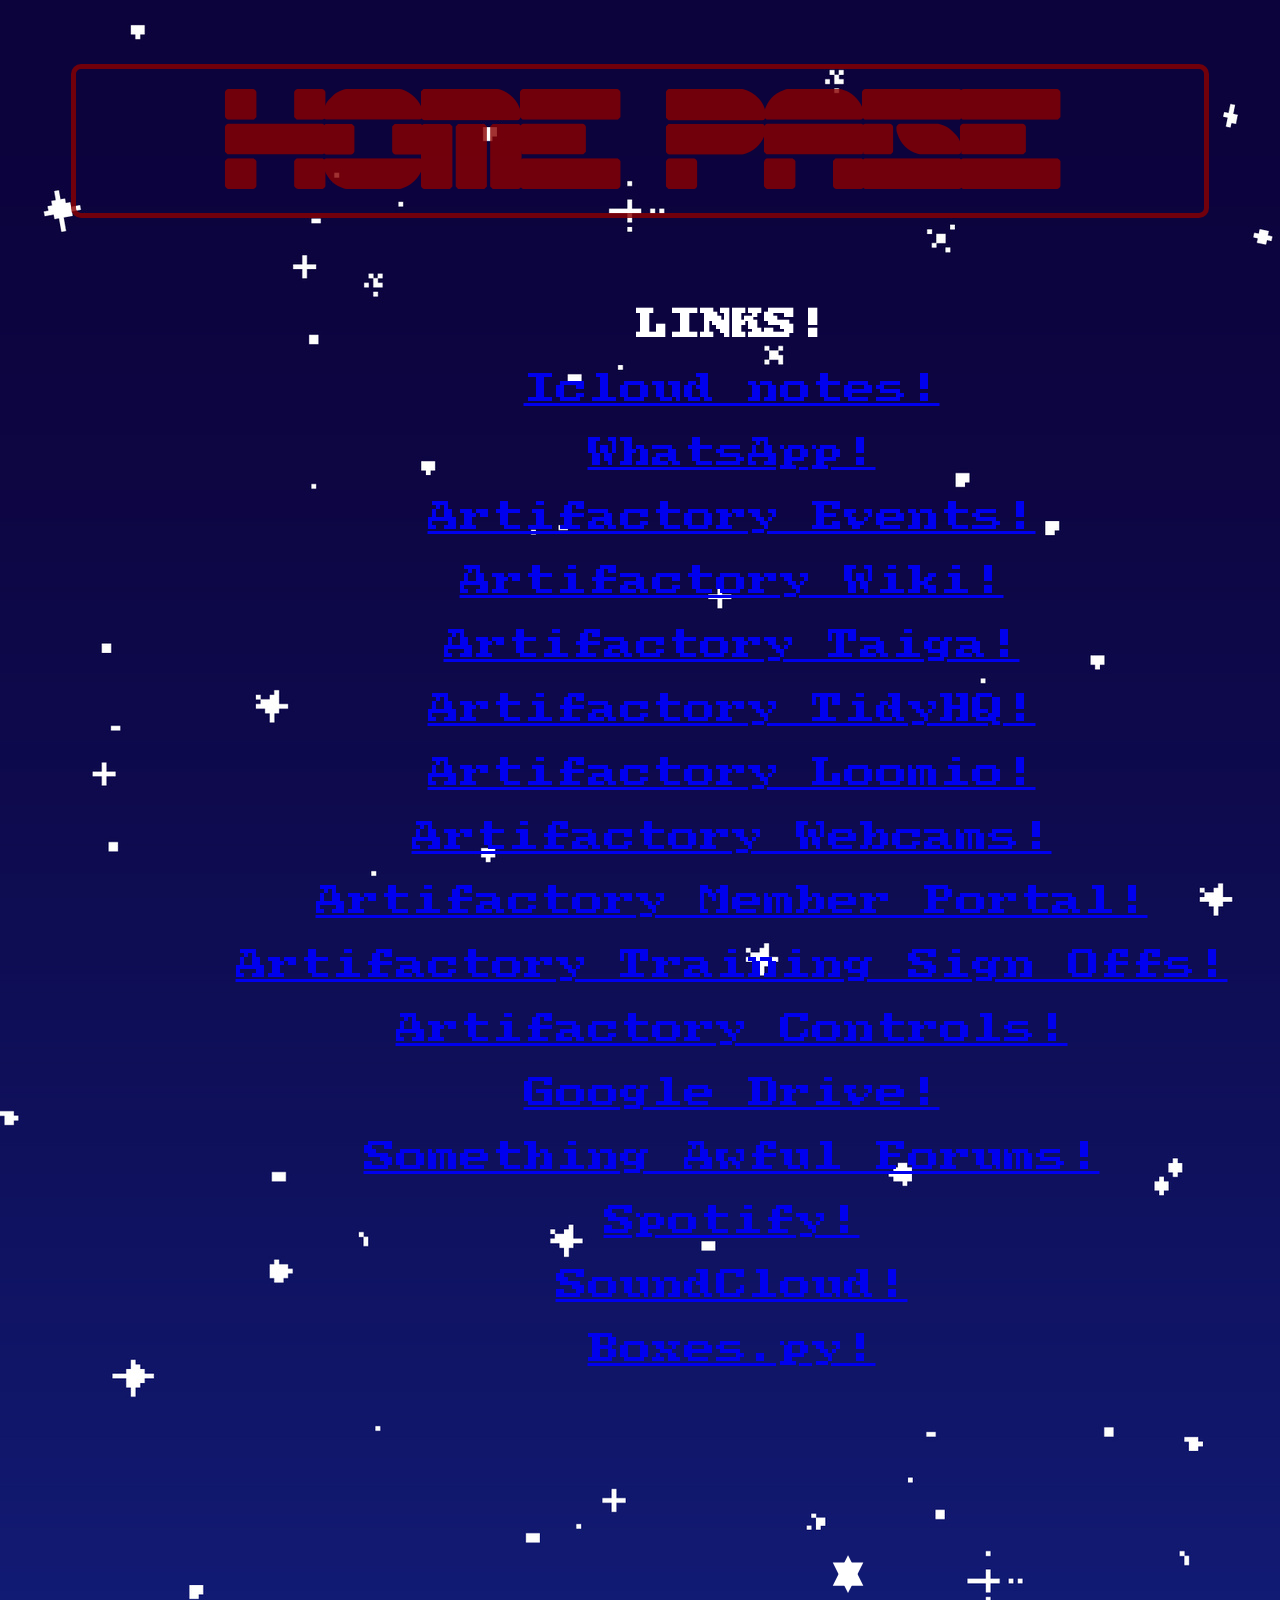
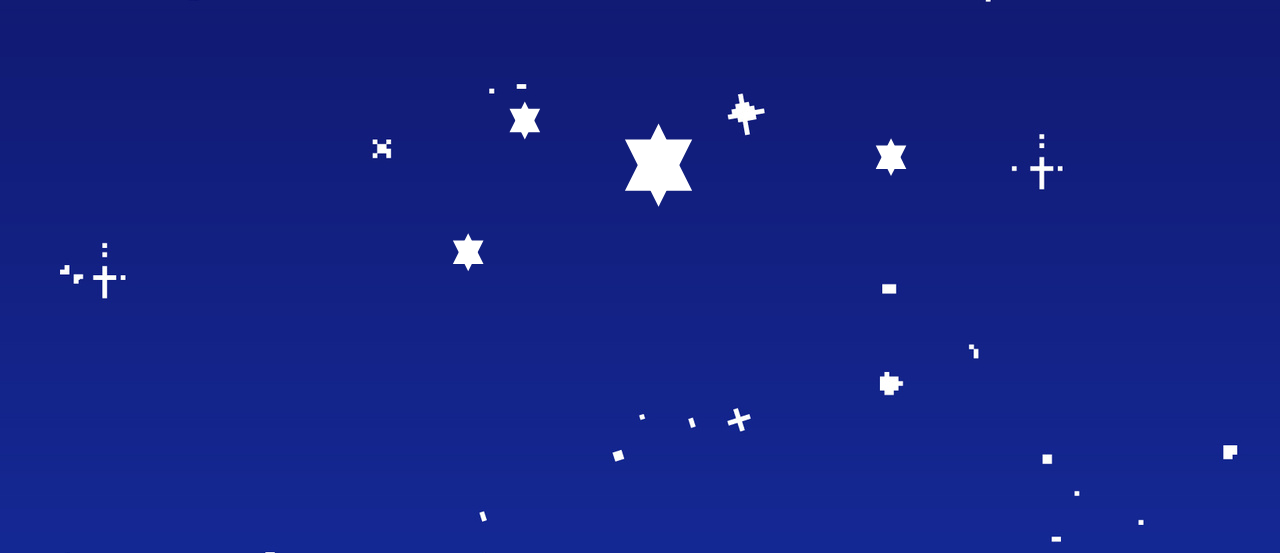
<file: index.html>
<!DOCTYPE HTML>
<html lang="en">
  <head>
      <link rel="stylesheet" href="style.css" />
  <meta charset="utf-8">
  <title>My Home Page</title>
  </head>
  <body>      
      <h1 class="title" style="opacity:0.8;">HOME PAGE</h1>
      <section class="crawlcontainer">

          <div class="crawl">
              <h2> LINKS! </h2>
              <!-- <p id="answer"></p> -->
              <p> <a href="https://www.icloud.com/notes/">Icloud notes!</a></p>
              <p> <a href="https://web.whatsapp.com">WhatsApp!</a></p>
              <p> <a href="https://artifactory.org.au/events">Artifactory Events!</a></p>
              <p> <a href="https://wiki.artifactory.org.au">Artifactory Wiki!</a></p>
              <p> <a href="https://tasks.artifactory.org.au">Artifactory Taiga!</a></p>
              <p> <a href="https://artifactory.tidyhq.com/dashboard">Artifactory TidyHQ!</a></p>
              <p> <a href="https://vote.artifactory.org.au/dashboard">Artifactory Loomio!</a></p>
              <p> <a href="https://space.artifactory.org.au">Artifactory Webcams!</a></p>
              <p> <a href="https://members.artifactory.org.au/training">Artifactory Member Portal!</a></p>
              <p> <a href="https://members.artifactory.org.au/committee/training">Artifactory Training Sign Offs!</a></p>
              <p> <a href="https://control.artifactory.org.au/lovelace/0">Artifactory Controls!</a></p>
              <p> <a href="https://drive.google.com">Google Drive!</a></p>
              <p> <a href=“https://forums.somethingawful.com/index.php”>Something Awful Forums!</a></p>
              <p> <a href="https://open.spotify.com/">Spotify!</a> </p>
              <p> <a href="https://soundcloud.com">SoundCloud!</a></p>
              <p> <a href="https://boxes.hackerspace-bamberg.de/">Boxes.py!</a></p>
              <p> </p>
              <img src="images/stars.svg" alt="stars">
         </div>
      </section>   
  </body>
</html>
</file>
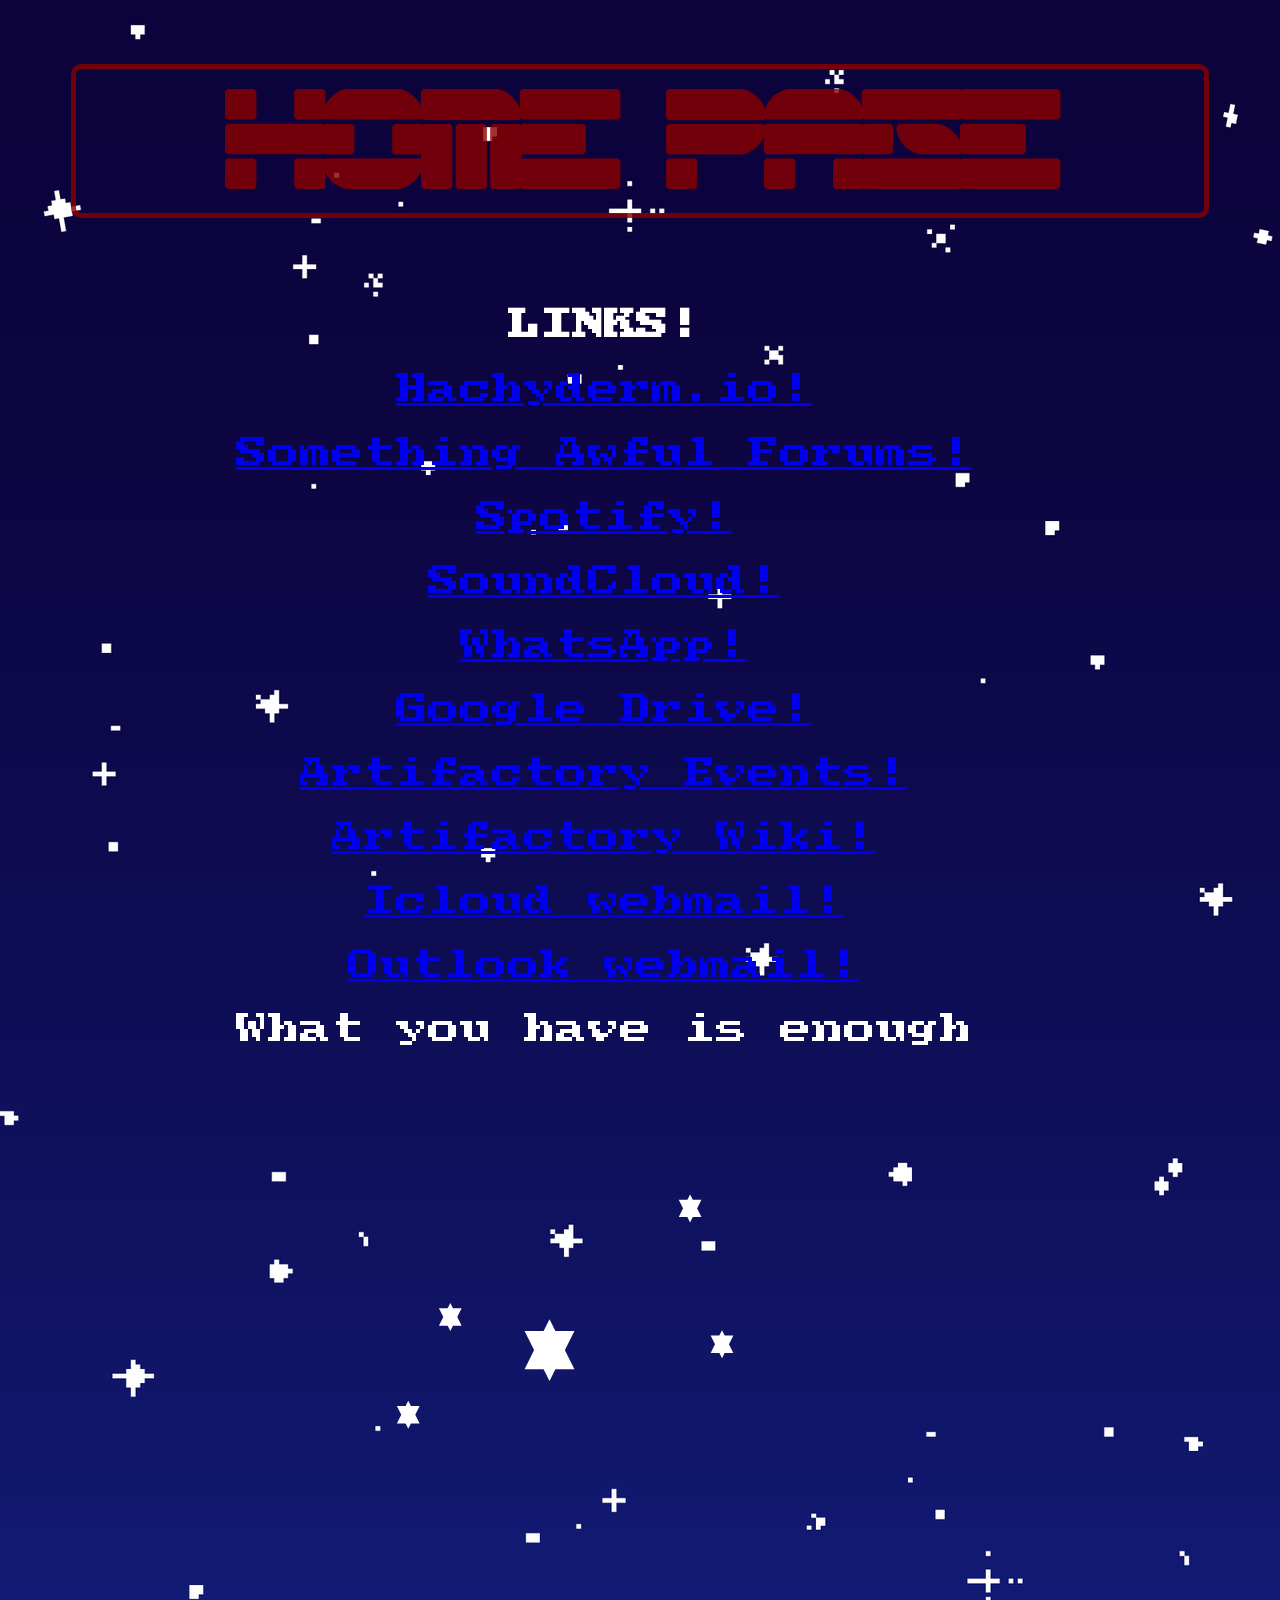
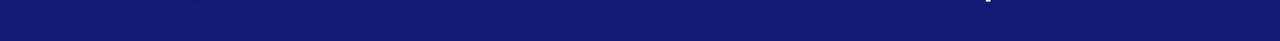
<file: root/index.html>
<!DOCTYPE HTML>
<html lang="en">
  <head>
      <link rel="stylesheet" href="style.css" />
  <meta charset="utf-8">
  <title>My Home Page</title>
  <script type="text/javascript">
    function calculateAndDisplay() {
      var newNode = document.createElement("p");
      document.getElementById("answer").innerHTML = "The answer is: " + (1 +
1);
      document.getElementById("answer").appendChild(newNode);
    }
    calculateAndDisplay();
  </script>
  </head>
  <body>
      
      <h1 class="title" style="opacity:0.8;">HOME PAGE</h1>
      <section class="crawlcontainer">

          <div class="crawl">
              <h2> LINKS! </h2>
              <!-- <p id="answer"></p> -->
              <p> <a href="https://hachyderm.io">Hachyderm.io!</a></p>
<p> <a href=“https://forums.somethingawful.com/index.php”>Something Awful Forums!</a></p>
              <p> <a href="https://open.spotify.com/">Spotify!</a> </p>
              <p> <a href="https://soundcloud.com">SoundCloud!</a></p>
              <p> <a href="https://web.whatsapp.com">WhatsApp!</a></p>
              <p> <a href="https://drive.google.com">Google Drive!</a></p>
              <p> <a href="https://artifactory.org.au/events">Artifactory Events!</a></p>
              <p> <a href="https://wiki.artifactory.org.au">Artifactory Wiki!</a></p>
              <p> <a href="https://www.icloud.com/mail/">Icloud webmail!</a></p>
              <p> <a href="https://outlook.live.com/mail/0/">Outlook webmail!</a></p>
              <p> What you have is enough </p>
              <img src="images/stars.svg" alt="stars">
         </div>
      </section>
      
      
<!-- Scripts to run after DOM has loaded -->

  <script type="text/javascript">
    function calculateAndDisplay() {
      var newNode = document.createElement("p");
      newNode.textContent = "The answer is: " + (1 + 1);
      document.getElementById("answer").appendChild(newNode);
    }
    calculateAndDisplay();
  </script>
      
    
  </body>
</html>
</file>
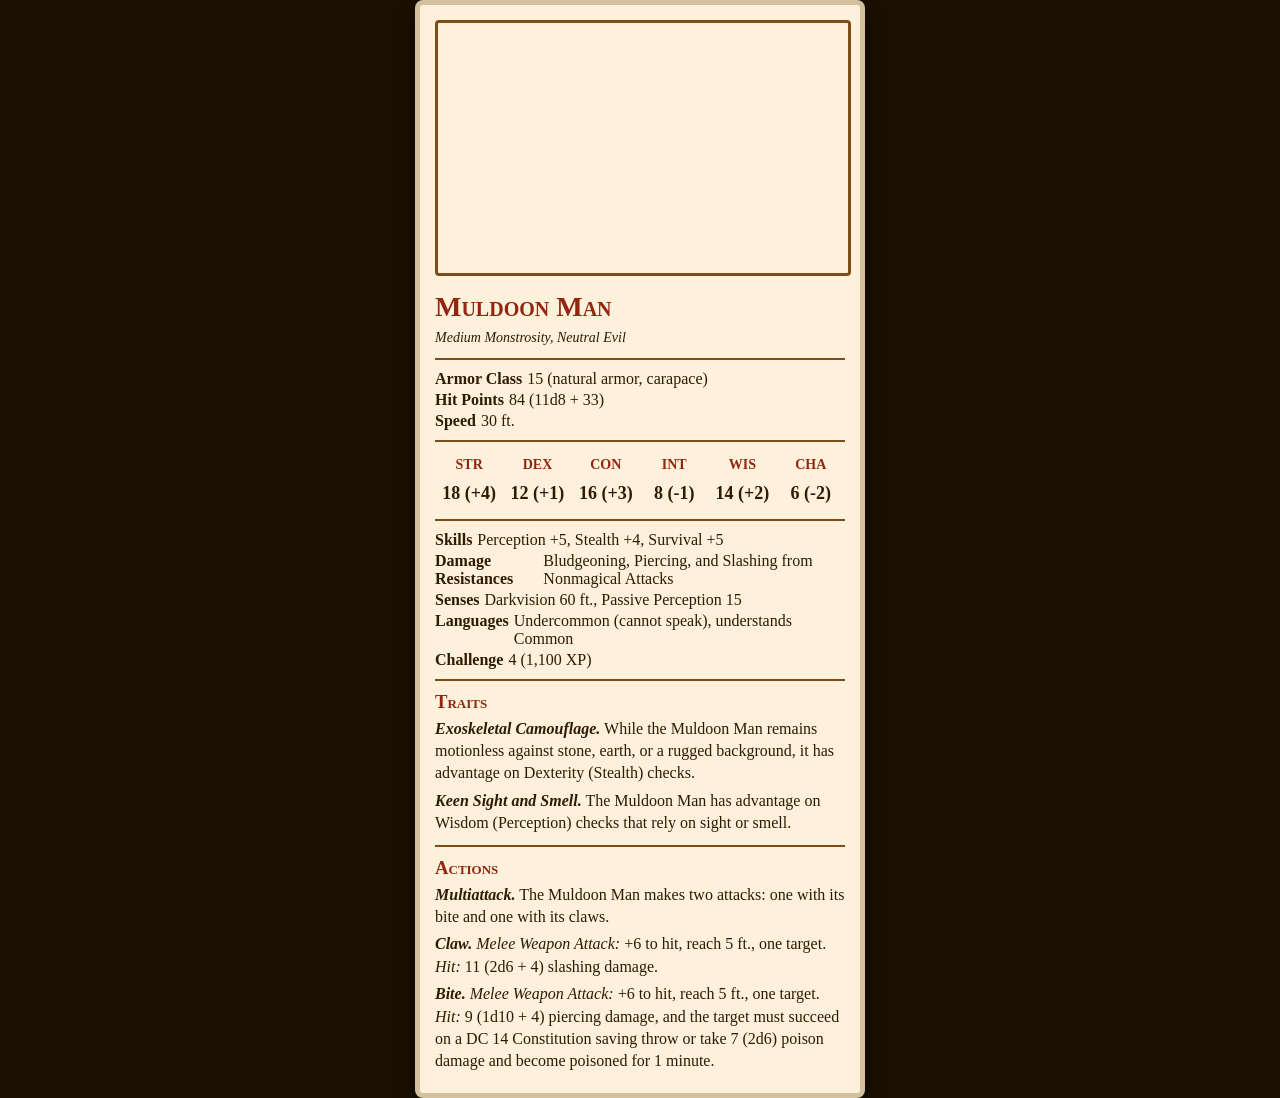
<file: muldoon.html>
<!DOCTYPE html>
<html lang="en">
<head>
    <meta charset="UTF-8">
    <meta name="viewport" content="width=device-width, initial-scale=1.0">
    <title>DnD Stat Block - Muldoon Man</title>
    <style>
        /* Base styles for the page background to match the mood of the image */
        body {
            background-color: #1a0f02; /* Dark, warm background */
            color: #ddd;
            font-family: 'Open Sans', sans-serif;
            display: flex;
            justify-content: center;
            align-items: center;
            min-height: 100vh;
            margin: 0;
        }

        /* The main monster card container */
        .stat-block {
            background-color: #fdf1dc; /* Aged parchment color */
            border: 5px solid #d4c09d;
            box-shadow: 0 5px 15px rgba(0,0,0,0.5);
            max-width: 450px;
            padding: 15px;
            box-sizing: border-box;
            border-radius: 8px;
            font-family: 'Georgia', serif;
            color: #2e1a05;
        }

        /* The image container from your reference */
        .monster-card-image {
            width: 100%;
            height: 250px;
            background-image: url('https://replicate.delivery/xpbkg/j5XU4s53q4q1JzL2E8tG0b079Gg4E0fF5F9fE3bE7C9C0C9C/output.png'); /* Temporarily hosting image for demo */
            background-size: cover;
            background-position: center;
            border-radius: 4px;
            margin-bottom: 15px;
            border: 3px solid #7d4e19;
        }

        /* Titles and Headers */
        h1, h2, h3, h4 {
            color: #922610; /* Dark red classic DnD text color */
            font-variant: small-caps;
            font-weight: bold;
            margin: 5px 0;
        }

        h1.monster-name {
            font-size: 28px;
            margin-bottom: 0px;
        }

        .type-line {
            font-style: italic;
            margin-bottom: 10px;
            font-size: 14px;
        }

        /* Horizontal lines style */
        hr {
            border: 0;
            border-top: 2px solid #7d4e19;
            margin: 10px 0;
        }

        /* Standard text content */
        p {
            margin: 5px 0;
            line-height: 1.4;
        }

        /* Core Ability Scores section */
        .scores {
            width: 100%;
            border-collapse: collapse;
            text-align: center;
            margin: 10px 0;
        }
        .scores th, .scores td {
            width: 16.6%;
            padding: 5px;
            color: #922610;
        }
        .scores th {
            font-size: 14px;
        }
        .scores td {
            font-size: 18px;
            font-weight: bold;
            color: #2e1a05;
        }

        /* Attribute lines (e.g., Armor Class) */
        .attr-line {
            display: flex;
            margin-bottom: 3px;
        }
        .attr-label {
            font-weight: bold;
            margin-right: 5px;
        }

        /* Feature titles within text */
        .feature-title {
            font-weight: bold;
            font-style: italic;
        }

    </style>
</head>
<body>

    <div class="stat-block">
        
        <div class="monster-card-image"></div>

        <h1 class="monster-name">Muldoon Man</h1>
        <p class="type-line">Medium Monstrosity, Neutral Evil</p>
        
        <hr>

        <div class="attr-line">
            <span class="attr-label">Armor Class</span> 15 (natural armor, carapace)
        </div>
        <div class="attr-line">
            <span class="attr-label">Hit Points</span> 84 (11d8 + 33)
        </div>
        <div class="attr-line">
            <span class="attr-label">Speed</span> 30 ft.
        </div>

        <hr>

        <table class="scores">
            <thead>
                <tr>
                    <th>STR</th><th>DEX</th><th>CON</th><th>INT</th><th>WIS</th><th>CHA</th>
                </tr>
            </thead>
            <tbody>
                <tr>
                    <td>18 (+4)</td> <td>12 (+1)</td> <td>16 (+3)</td> <td>8 (-1)</td>  <td>14 (+2)</td> <td>6 (-2)</td>  </tr>
            </tbody>
        </table>

        <hr>

        <div class="attr-line">
            <span class="attr-label">Skills</span> Perception +5, Stealth +4, Survival +5
        </div>
        <div class="attr-line">
            <span class="attr-label">Damage Resistances</span> Bludgeoning, Piercing, and Slashing from Nonmagical Attacks
        </div>
        <div class="attr-line">
            <span class="attr-label">Senses</span> Darkvision 60 ft., Passive Perception 15
        </div>
        <div class="attr-line">
            <span class="attr-label">Languages</span> Undercommon (cannot speak), understands Common
        </div>
        <div class="attr-line">
            <span class="attr-label">Challenge</span> 4 (1,100 XP)
        </div>

        <hr>

        <h3>Traits</h3>
        <p><span class="feature-title">Exoskeletal Camouflage.</span> While the Muldoon Man remains motionless against stone, earth, or a rugged background, it has advantage on Dexterity (Stealth) checks.</p>
        <p><span class="feature-title">Keen Sight and Smell.</span> The Muldoon Man has advantage on Wisdom (Perception) checks that rely on sight or smell.</p>
        
        <hr>

        <h3>Actions</h3>
        <p><span class="feature-title">Multiattack.</span> The Muldoon Man makes two attacks: one with its bite and one with its claws.</p>
        
        <p><span class="feature-title">Claw.</span> <i>Melee Weapon Attack:</i> +6 to hit, reach 5 ft., one target. <i>Hit:</i> 11 (2d6 + 4) slashing damage.</p>
        
        <p><span class="feature-title">Bite.</span> <i>Melee Weapon Attack:</i> +6 to hit, reach 5 ft., one target. <i>Hit:</i> 9 (1d10 + 4) piercing damage, and the target must succeed on a DC 14 Constitution saving throw or take 7 (2d6) poison damage and become poisoned for 1 minute.</p>

    </div>

</body>
</html>
</file>
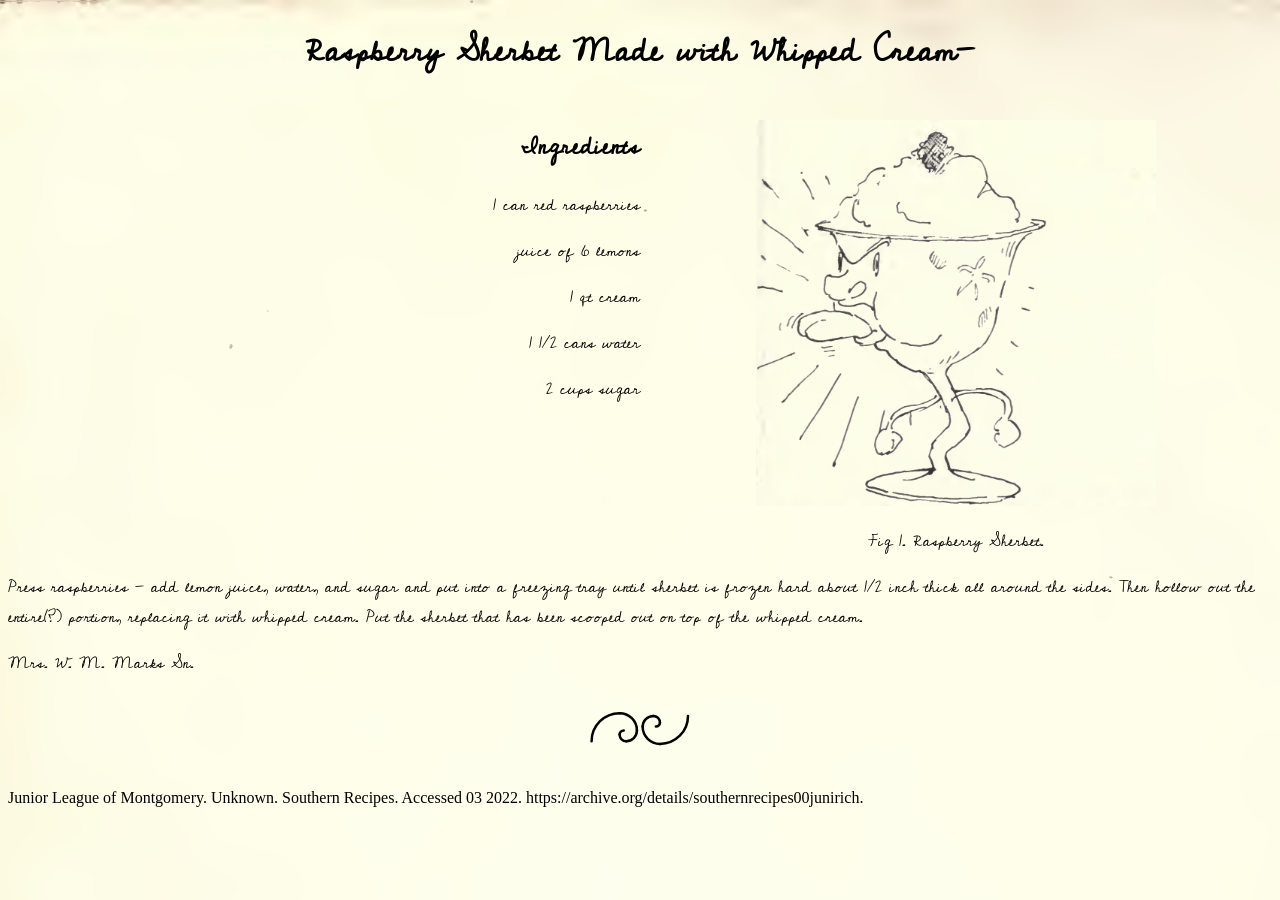
<file: Week1.html>
<!DOCTYPE HTML>
<html lang="en">
  <head>
  <meta charset="utf-8">
  <title>Week 1 - Exercise 1f</title>
  <link rel="preconnect" href="https://fonts.googleapis.com">
  <link rel="preconnect" href="https://fonts.gstatic.com" crossorigin>
  <link href="https://fonts.googleapis.com/css2?family=Cedarville+Cursive&family=Charmonman:wght@700&family=EB+Garamond:wght@400;600&display=swap" rel="stylesheet">
  </head>
  <style>
      body {background-image: url('images/Paper2_Wk1.png');}
  </style>
  <body>
    <h1 align=center style="font-family: 'Cedarville Cursive', cursive;">Raspberry Sherbet Made with Whipped Cream-</h1>
    <div style="display: flex">
        <div style="flex: 50%;">
            <h2 align=right style="font-family: 'Cedarville Cursive', cursive;"> Ingredients</h2>
            <p align=right style="font-family: 'Cedarville Cursive', cursive;">1 can red raspberries</p>
            <p align=right style="font-family: 'Cedarville Cursive', cursive;">juice of 6 lemons</p>
            <p align=right style="font-family: 'Cedarville Cursive', cursive;">1 qt cream</p>
            <p align=right style="font-family: 'Cedarville Cursive', cursive;">1 1/2 cans water</p>
            <p align=right style="font-family: 'Cedarville Cursive', cursive;">2 cups sugar</p>
    </div>
        <div style="flex: 50%;">
            <figure align=center>
              <img src="images/Raspberry_Sherbert2_Week1.png" alt="Another random image from Shopify Burst" width="400" height="auto">
            </figure>
            <figcaption align=center style="font-family: 'Cedarville Cursive', cursive;">Fig 1. Raspberry Sherbet.</figcaption>
        </div>
    </div>
    <div style="display: flex">
        <div style="flex:50%;">
    <p align=left style="font-family: 'Cedarville Cursive', cursive;">Press raspberries - add lemon juice, water, and sugar and put into a freezing tray until sherbet is frozen hard about 1/2 inch thick all around the sides. Then hollow out the entire(?) portion, replacing it with whipped cream. Put the sherbet that has been scooped out on top of the whipped cream.
    </p>
    <p align=left style="font-family: 'Cedarville Cursive', cursive;">Mrs. W. M. Marks Sn.</p>
      <p>
      <figure align=center>
        <img src="images/Archimedean_Spirals_Wk1.svg" alt="Archimedean spirals" from Shopify Burst" width="100" height="auto">
      </figure><cite>
</div>
</div>
Junior League of Montgomery. Unknown. Southern Recipes. Accessed 03 2022. https://archive.org/details/southernrecipes00junirich.</cite></p>
<p>
  </body>
</html>
</file>
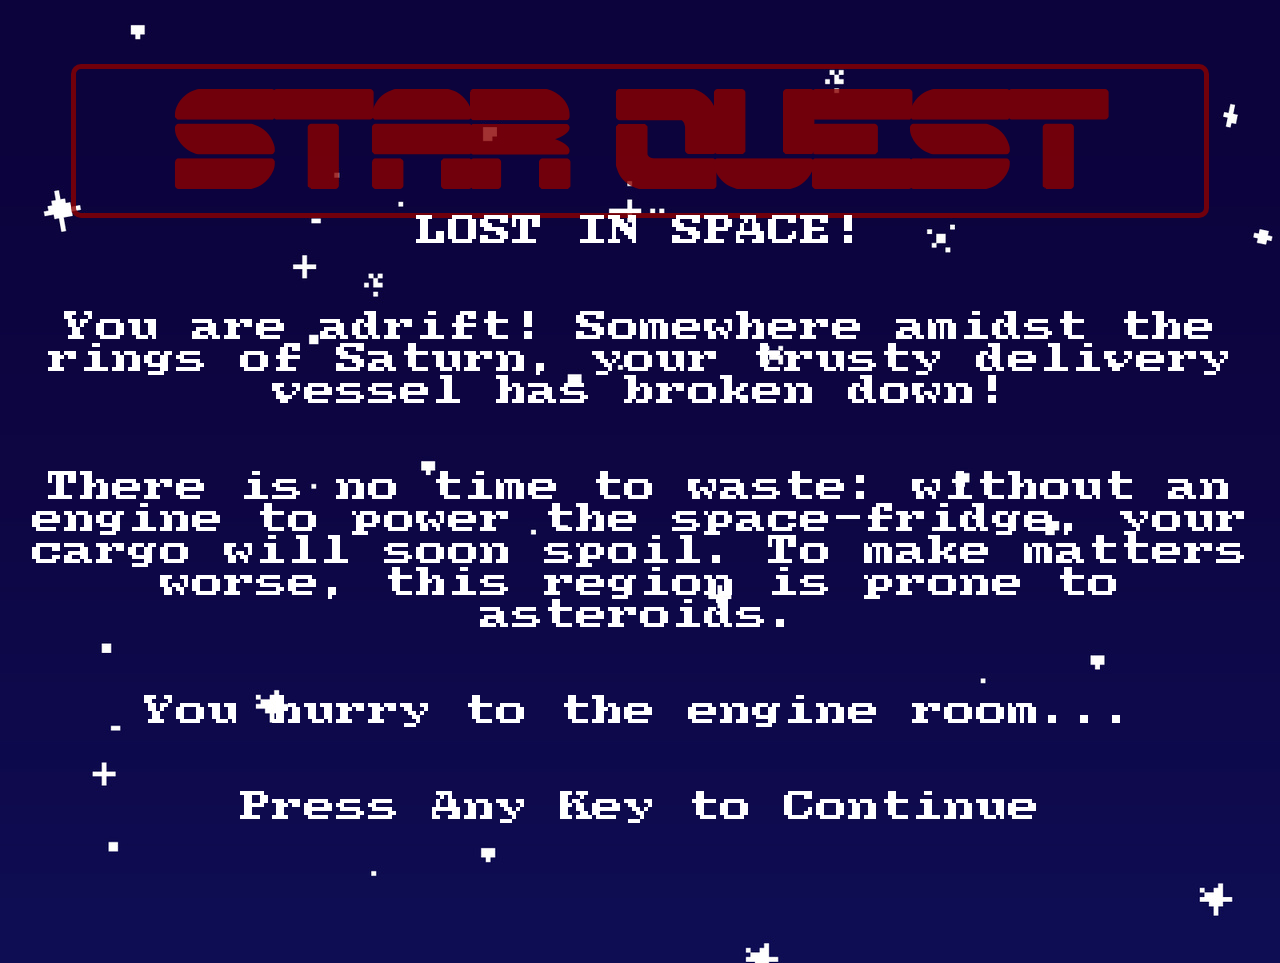
<file: Week2.html>
<!DOCTYPE HTML>
<html lang="en">
  <head>
      <link rel="stylesheet" href="Week2.css" />
  <meta charset="utf-8">
  <title>Week 2 - Exercise 1f (Lewis Peaty)</title>
  </head>
  <body>
      
      <h1 class="title" style="opacity:0.8;">STAR QUEST</h1>
      <section class="crawlcontainer">

          <div class="crawl">
              <p> LOST IN SPACE! </p>
              <p> You are adrift! Somewhere amidst the rings of Saturn, your trusty delivery vessel has broken down! </p>
              <p> There is no time to waste: without an engine to power the space-fridge, your cargo will soon spoil. To make matters worse, this region is prone to asteroids. </p>
              <p> You hurry to the engine room... </p>
              <p> Press Any Key to Continue </p>
         </div>
      </section>
      
      
      
    
  </body>
</html>
</file>
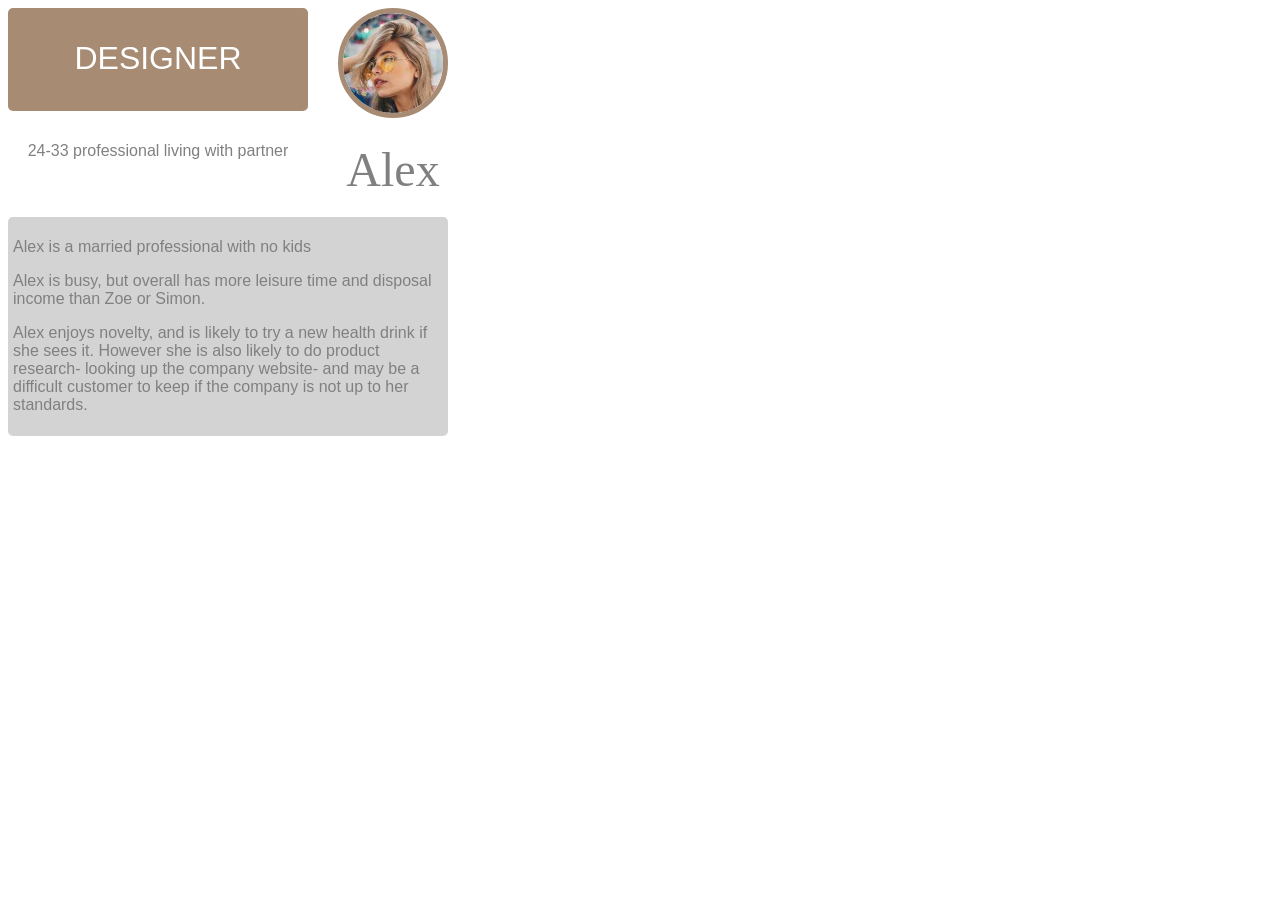
<file: Week3_Alex.html>
<!DOCTYPE HTML>
<html lang="en">
  <head>
      <link rel="stylesheet" href="styles/alex_style.css" />
  <meta charset="utf-8">
  <title>Persona - Alex</title>
  </head>
  <body>
   <div class="container">
       
    <div class="Facts">
        24-33 professional living with partner
    </div>
     
    <div class="Name">
     Alex
    </div>
    
    <div class="Picture">
     <img class="avatar" src="images/Week3/long-blonde-hair-at-carnival2.jpg" alt="Avatar" >
         <!--Khors, Nicole De. n.d. Long Blode Hair at Carnival. Accessed 03 20, 2022. https://burst.shopify.com/photos/long-blonde-hair-at-carnival. -->
    </div>
    
    <div class="Job_Title">
     <p style="place-self: center;"> DESIGNER </p>
     </div>
    
    <div class="Blurb">
     <p>Alex is a married professional with no kids</p>
     <p>Alex is busy, but overall has more leisure time and disposal income than Zoe or Simon.</p>
     <p>Alex enjoys novelty, and is likely to try a new health drink if she sees it. However she is also likely to do product research- looking up the company website- and may be a difficult customer to keep if the company is not up to her standards.</p>
    </div>
    
   </div> 
  </body>
</html>
</file>
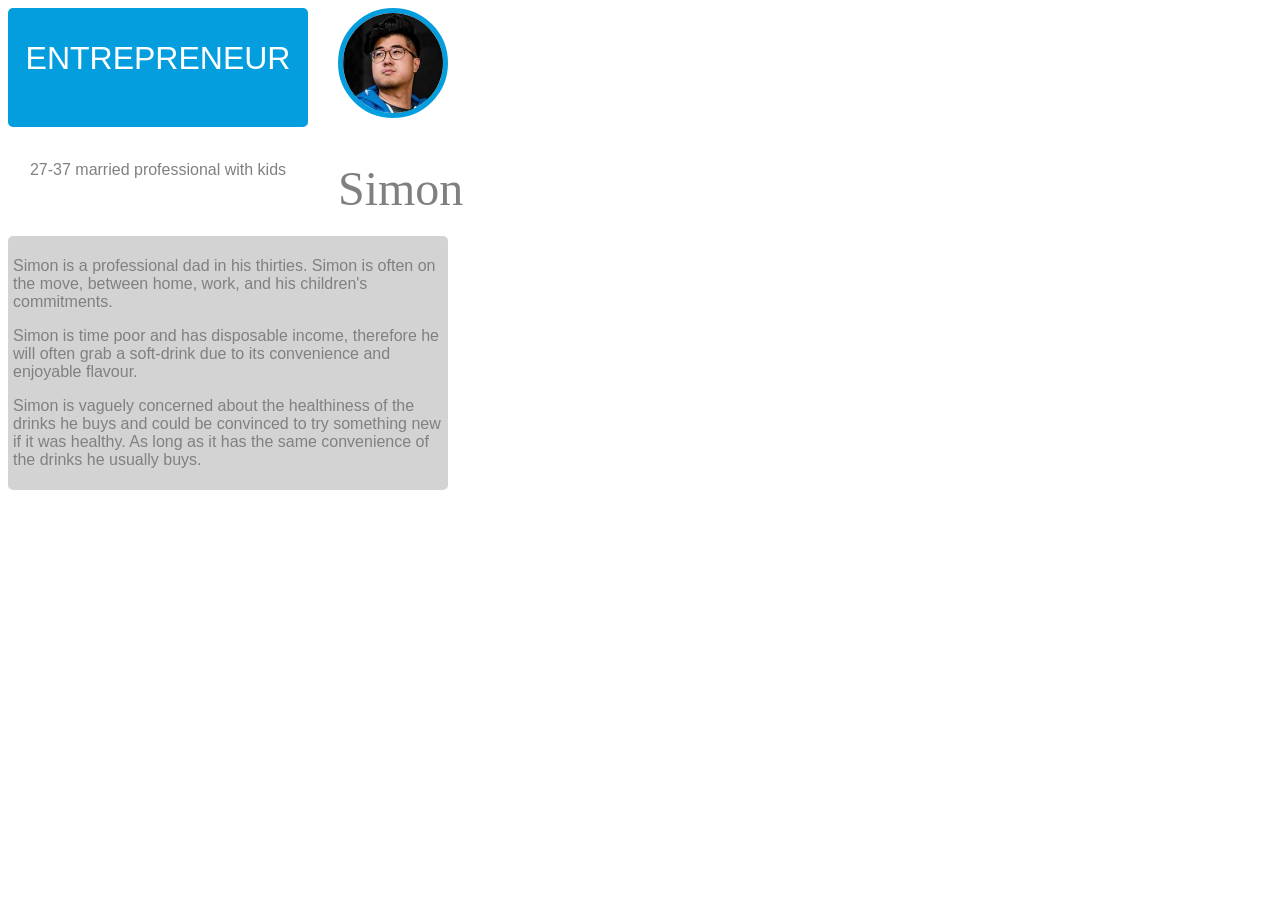
<file: Week3_Simon.html>
<!DOCTYPE HTML>
<html lang="en">
  <head>
      <link rel="stylesheet" href="styles/simon_style.css" />
  <meta charset="utf-8">
  <title>Persona - Simon</title>
  </head>
  <body>
   <div class="container">
       
    <div class="Facts">
        27-37 married professional with kids
    </div>
     
    <div class="Name">
    Simon
    </div>
    
    <div class="Picture">
     <img class="avatar" src="images/Week3/man-in-blue-jacket2.jpg" alt="Avatar" >
         <!-- Khors, Nicole De. n.d. Man in Blue Jacket. Accessed 03 20, 2022. https://burst.shopify.com/photos/man-in-blue-jacket. -->
    </div>
    
    <div class="Job_Title">
     <p style="place-self: center;"> ENTREPRENEUR </p>
     </div>
    
    <div class="Blurb">
     <p>Simon is a professional dad in his thirties. Simon is often on the move, between home, work, and his children's commitments.</p>
     <p>Simon is time poor and has disposable income, therefore he will often grab a soft-drink due to its convenience and enjoyable flavour.</p>
     <p>Simon is vaguely concerned about the healthiness of the drinks he buys and could be convinced to try something new if it was healthy. As long as it has the same convenience of the drinks he usually buys.</p>
    </div>
    
   </div> 
  </body>
</html>
</file>
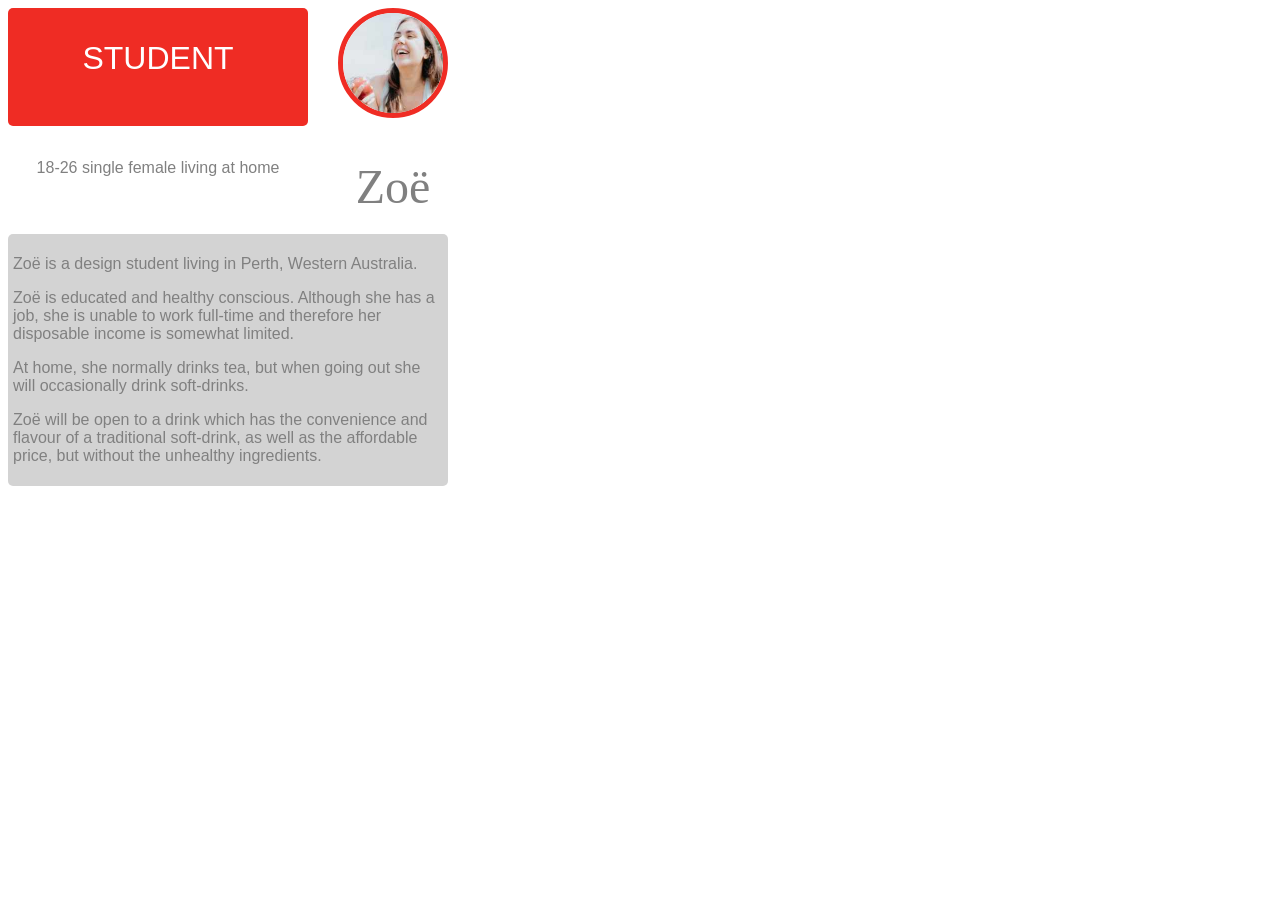
<file: Week3_Zoe.html>
<!DOCTYPE HTML>
<html lang="en">
  <head>
      <link rel="stylesheet" href="styles/zoe_style.css" />
  <meta charset="utf-8">
  <title>Persona - Zoe</title>
  </head>
  <body>
   <div class="container">
       
    <div class="Facts">
        18-26 single female living at home
    </div>
     
    <div class="Name">
     Zoë
    </div>
    
    <div class="Picture">
     <img class="avatar" src="images/Week3/woman-laughs-while-sitting-outdoors-on-rocks2.jpg"
         alt="Avatar" >
         <!-- Martinez, Avelino Calvar. n.d. Woman Laughs While Sitting Outdoors on Rocks. Accessed 03 20, 2022. https://burst.shopify.com/photos/woman-laughs-while-sitting-outdoors-on-rocks. -->
    </div>
    
    <div class="Job_Title">
     <p style="place-self: center;"> STUDENT </p>
     </div>
    
    <div class="Blurb">
     <p>Zoë is a design student living in Perth, Western Australia.</p>
     <p>Zoë is educated and healthy conscious. Although she has a job, she is unable to work
     full-time and therefore her disposable income is somewhat limited.</p>
     <p>At home, she normally drinks tea, but when going out she will occasionally drink soft-drinks.</p>
     <p>Zoë will be open to a drink which has the convenience and flavour of a traditional soft-drink, as well as the affordable price, but without the unhealthy ingredients.</p>
     
    </div>
    
   </div> 
  </body>
</html>
</file>
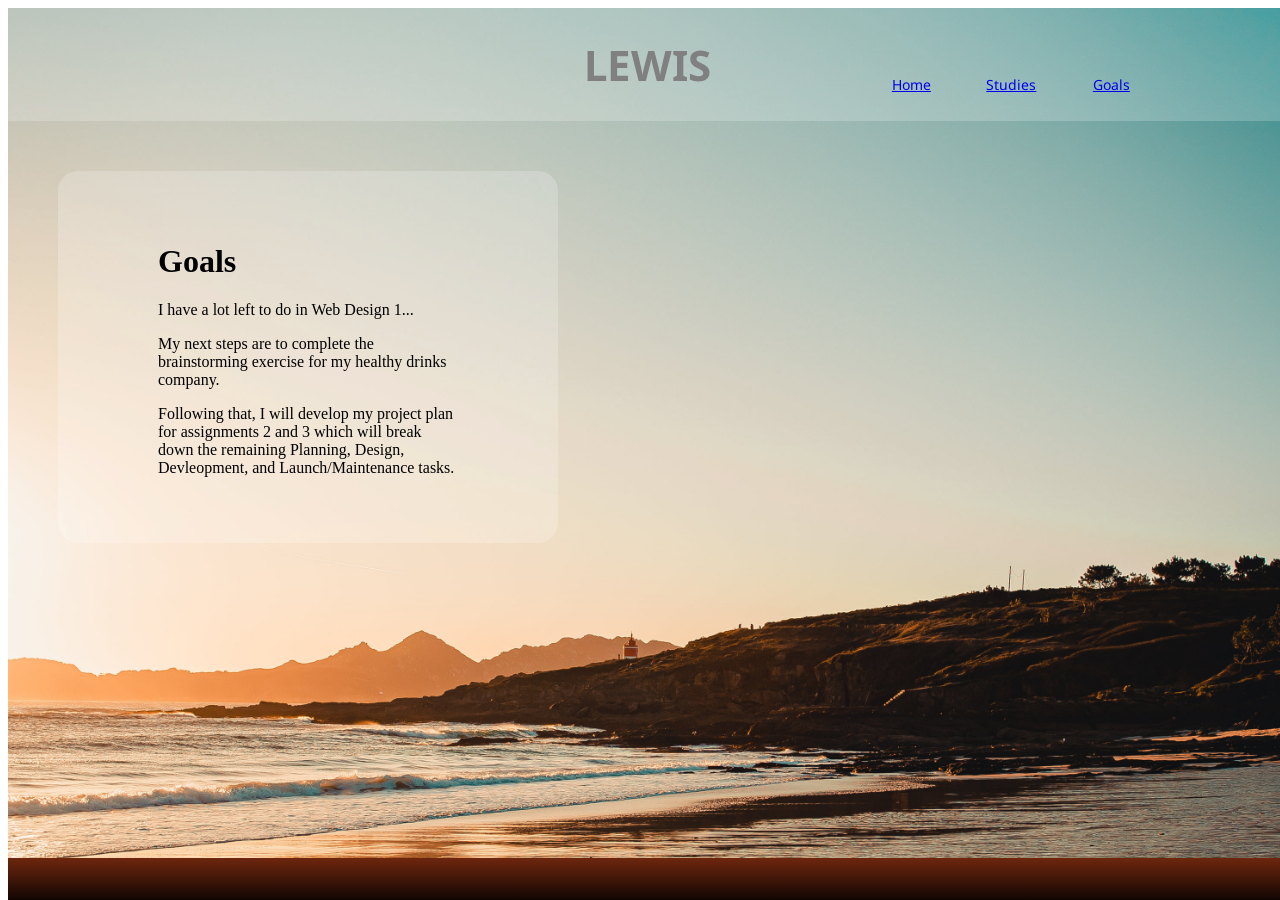
<file: Week4_goals.html>
<!DOCTYPE HTML>
<html lang="en">
  <head>
      <link rel="stylesheet" href="styles/week4_style.css" />
      <link rel="preconnect" href="https://fonts.googleapis.com">
      <link rel="preconnect" href="https://fonts.gstatic.com" crossorigin>
      <link href="https://fonts.googleapis.com/css2?family=Noto+Sans:wght@400;900&display=swap" rel="stylesheet">
  <meta charset="utf-8">
  <title>Goals - Lewis</title>
  </head>
  <body>
      <div class="container">
        <div class="Header">
          <div class="HeaderRight">
            <div id="HeaderButton" class="Button1"><a href="./Week4_index.html">Home</a></div>
            <div id="HeaderButton" class="Button2"><a href="./Week4_studies.html">Studies</a></div>
            <div id="HeaderButton" class="Button3" ><a href="./Week4_goals.html">Goals</a></div>
            <div class="Button4"></div>
          </div>
          <div class="Logo">
              <h1>LEWIS</h1>
          </div>
          <div class="HeaderLeft"></div>
        </div>
        <div class="RowOne">
            <div class="TextBox">
                <h1>Goals</h1>
                <p>I have a lot left to do in Web Design 1...</p>
                <p>My next steps are to complete the brainstorming exercise for my healthy drinks company.</p>
                <p>Following that, I will develop my project plan for assignments 2 and 3 which will break down the remaining Planning, Design, Devleopment, and Launch/Maintenance tasks.</p>
            </div>
        </div>
        <!--<div class="RowTwo">Something Else</div>-->
        <div class="RowThree"></div>
      </div>
  </body>
</html>
</file>
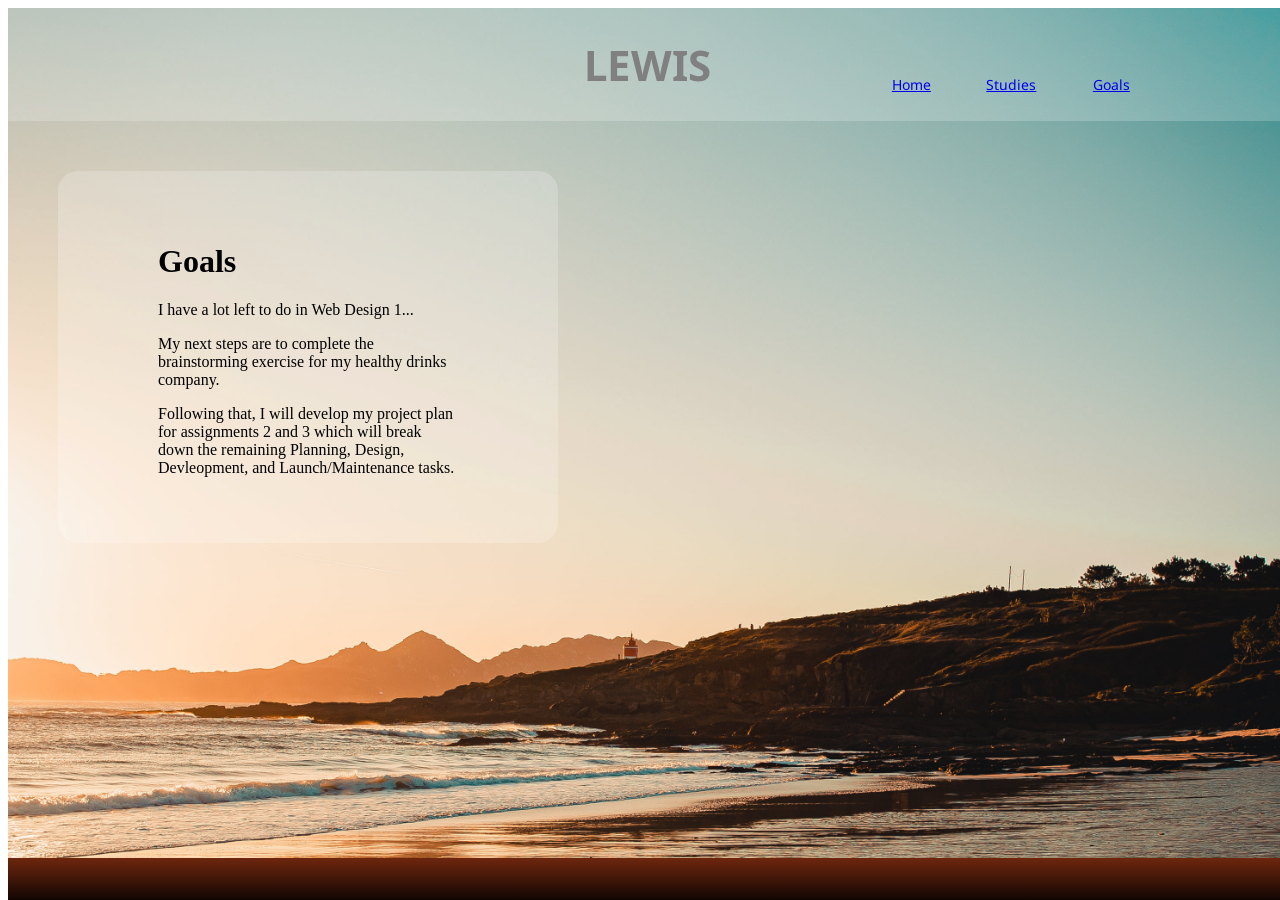
<file: week4_goals.html>
<!DOCTYPE HTML>
<html lang="en">
  <head>
      <link rel="stylesheet" href="styles/week4_style.css" />
      <link rel="preconnect" href="https://fonts.googleapis.com">
      <link rel="preconnect" href="https://fonts.gstatic.com" crossorigin>
      <link href="https://fonts.googleapis.com/css2?family=Noto+Sans:wght@400;900&display=swap" rel="stylesheet">
  <meta charset="utf-8">
  <title>Persona - Lewis</title>
  </head>
  <body>
      <div class="container">
        <div class="Header">
          <div class="HeaderRight">
            <div id="HeaderButton" class="Button1"><a href="./week4_index.html">Home</a></div>
            <div id="HeaderButton" class="Button2"><a href="./week4_studies.html">Studies</a></div>
            <div id="HeaderButton" class="Button3" ><a href="./week4_goals.html">Goals</a></div>
            <div class="Button4"></div>
          </div>
          <div class="Logo">
              <h1>LEWIS</h1>
          </div>
          <div class="HeaderLeft"></div>
        </div>
        <div class="RowOne">
            <div class="TextBox">
                <h1>Goals</h1>
                <p>I have a lot left to do in Web Design 1...</p>
                <p>My next steps are to complete the brainstorming exercise for my healthy drinks company.</p>
                <p>Following that, I will develop my project plan for assignments 2 and 3 which will break down the remaining Planning, Design, Devleopment, and Launch/Maintenance tasks.</p>
            </div>
        </div>
        <!--<div class="RowTwo">Something Else</div>-->
        <div class="RowThree"></div>
      </div>
  </body>
</html>
</file>
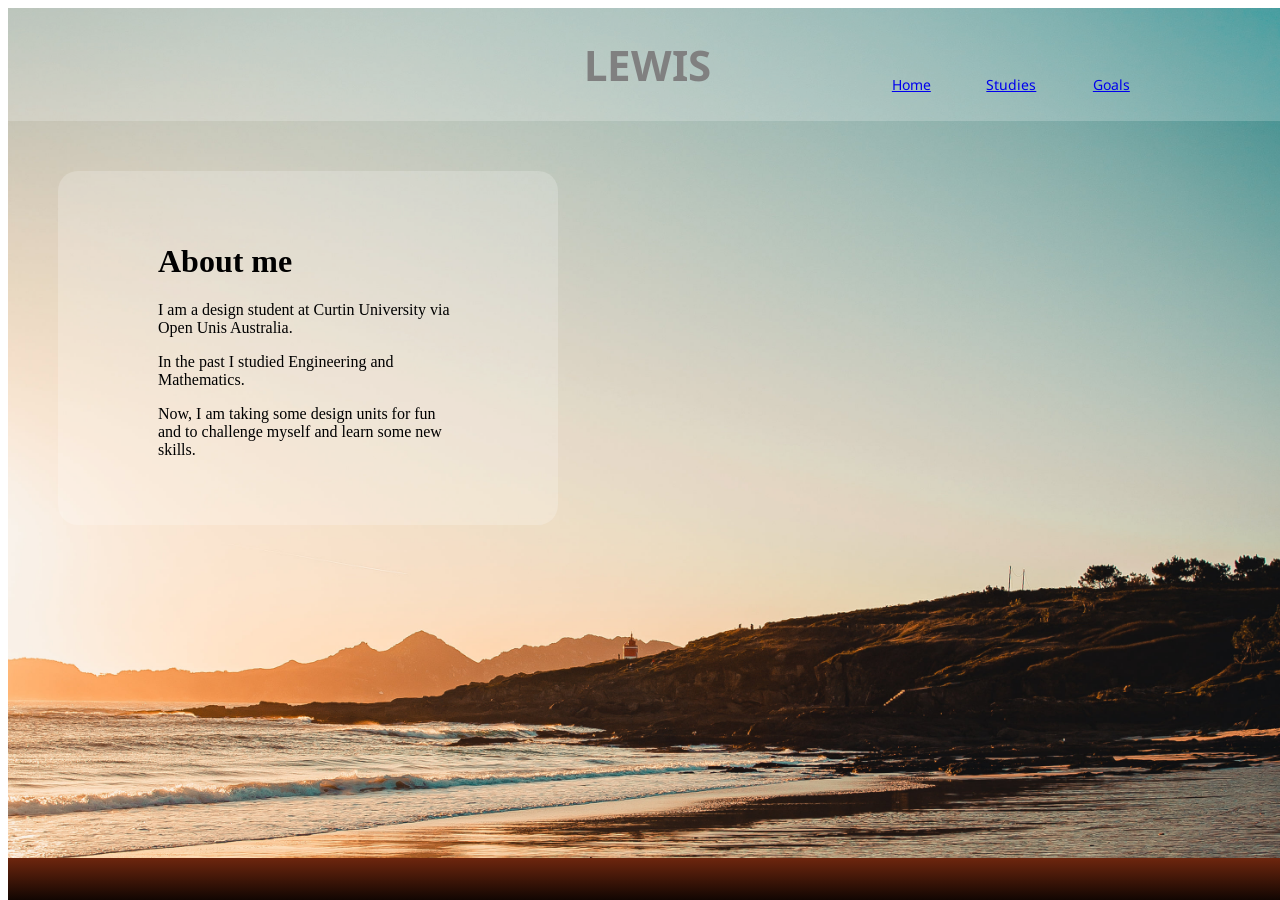
<file: week4_index.html>
<!DOCTYPE HTML>
<html lang="en">
  <head>
      <link rel="stylesheet" href="styles/week4_style.css" />
      <link rel="preconnect" href="https://fonts.googleapis.com">
      <link rel="preconnect" href="https://fonts.gstatic.com" crossorigin>
      <link href="https://fonts.googleapis.com/css2?family=Noto+Sans:wght@400;900&display=swap" rel="stylesheet">
  <meta charset="utf-8">
  <title>Persona - Lewis</title>
  </head>
  <body>
      <div class="container">
        <div class="Header">
          <div class="HeaderRight">
            <div id="HeaderButton" class="Button1"><a href="./week4_index.html">Home</a></div>
            <div id="HeaderButton" class="Button2"><a href="./week4_studies.html">Studies</a></div>
            <div id="HeaderButton" class="Button3" ><a href="./week4_goals.html">Goals</a></div>
            <div class="Button4"></div>
          </div>
          <div class="Logo">
              <h1>LEWIS</h1>
          </div>
          <div class="HeaderLeft"></div>
        </div>
        <div class="RowOne">
            <div class="TextBox">
                <h1>About me</h1>
                <p>I am a design student at Curtin University via Open Unis Australia.</p>
                <p>In the past I studied Engineering and Mathematics.</p>
                <p>Now, I am taking some design units for fun and to challenge myself and learn some new skills.</p>
            </div>
        </div>
        <!--<div class="RowTwo">Something Else</div>-->
        <div class="RowThree"></div>
      </div>
  </body>
</html>
</file>
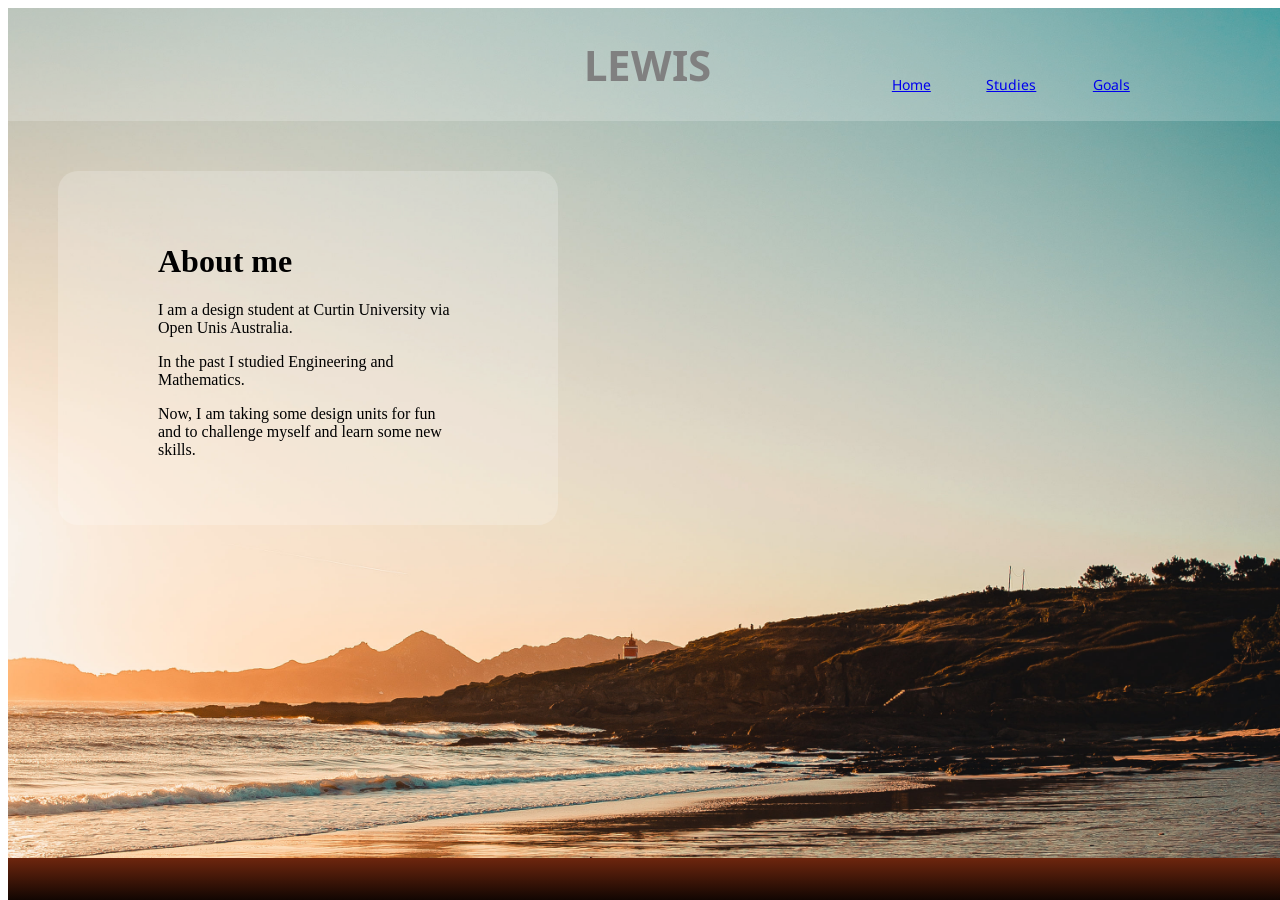
<file: Week4_index.html>
<!DOCTYPE HTML>
<html lang="en">
  <head>
      <link rel="stylesheet" href="styles/week4_style.css" />
      <link rel="preconnect" href="https://fonts.googleapis.com">
      <link rel="preconnect" href="https://fonts.gstatic.com" crossorigin>
      <link href="https://fonts.googleapis.com/css2?family=Noto+Sans:wght@400;900&display=swap" rel="stylesheet">
  <meta charset="utf-8">
  <title>About me - Lewis</title>
  </head>
  <body>
      <div class="container">
        <div class="Header">
          <div class="HeaderRight">
            <div id="HeaderButton" class="Button1"><a href="./Week4_index.html">Home</a></div>
            <div id="HeaderButton" class="Button2"><a href="./Week4_studies.html">Studies</a></div>
            <div id="HeaderButton" class="Button3" ><a href="./Week4_goals.html">Goals</a></div>
            <div class="Button4"></div>
          </div>
          <div class="Logo">
              <h1>LEWIS</h1>
          </div>
          <div class="HeaderLeft"></div>
        </div>
        <div class="RowOne">
            <div class="TextBox">
                <h1>About me</h1>
                <p>I am a design student at Curtin University via Open Unis Australia.</p>
                <p>In the past I studied Engineering and Mathematics.</p>
                <p>Now, I am taking some design units for fun and to challenge myself and learn some new skills.</p>
            </div>
        </div>
        <!--<div class="RowTwo">Something Else</div>-->
        <div class="RowThree"></div>
      </div>
  </body>
</html>
</file>
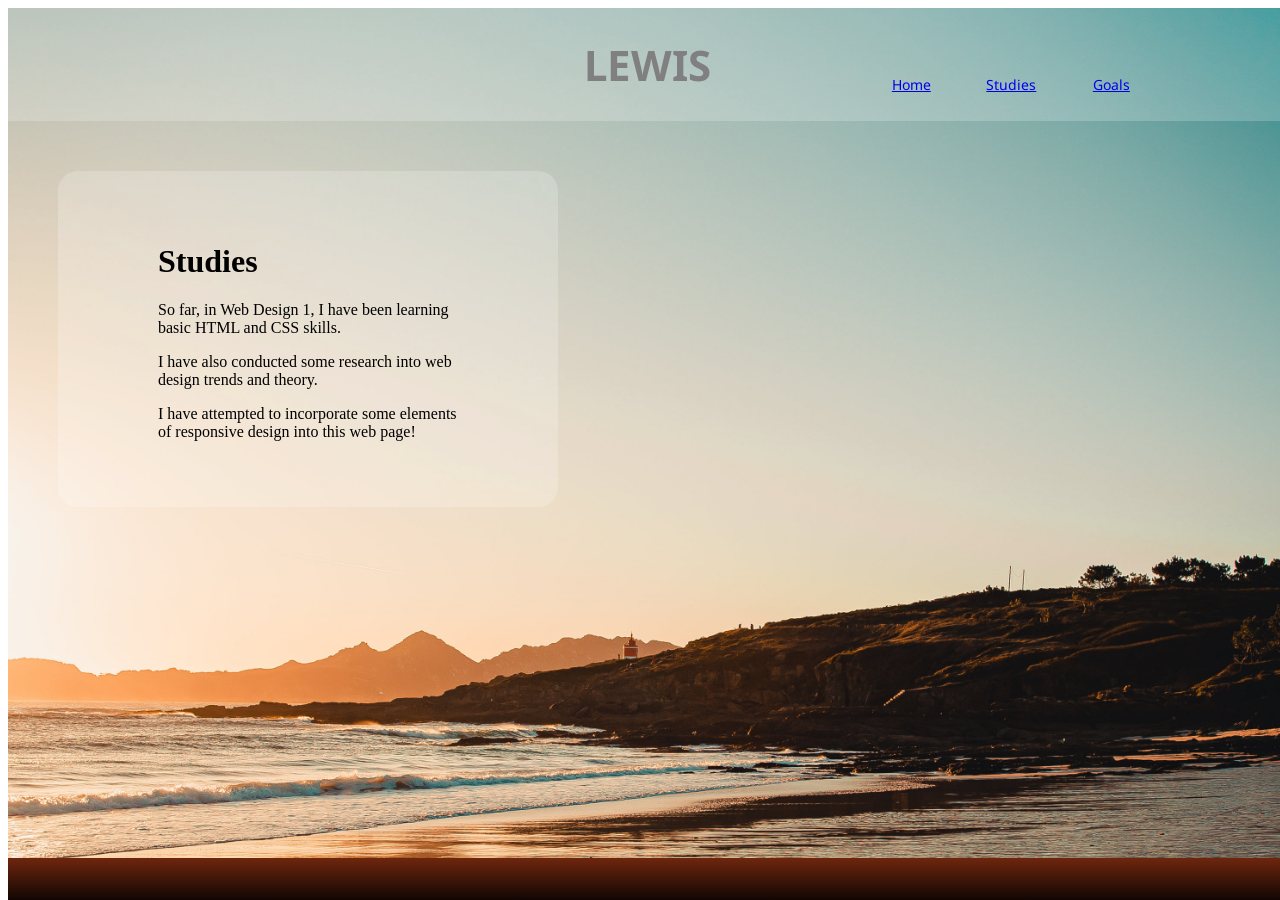
<file: Week4_studies.html>
<!DOCTYPE HTML>
<html lang="en">
  <head>
      <link rel="stylesheet" href="styles/week4_style.css" />
      <link rel="preconnect" href="https://fonts.googleapis.com">
      <link rel="preconnect" href="https://fonts.gstatic.com" crossorigin>
      <link href="https://fonts.googleapis.com/css2?family=Noto+Sans:wght@400;900&display=swap" rel="stylesheet">
  <meta charset="utf-8">
  <title>Studies - Lewis</title>
  </head>
  <body>
      <div class="container">
        <div class="Header">
          <div class="HeaderRight">
            <div id="HeaderButton" class="Button1"><a href="./Week4_index.html">Home</a></div>
            <div id="HeaderButton" class="Button2"><a href="./Week4_studies.html">Studies</a></div>
            <div id="HeaderButton" class="Button3" ><a href="./Week4_goals.html">Goals</a></div>
            <div class="Button4"></div>
          </div>
          <div class="Logo">
              <h1>LEWIS</h1>
          </div>
          <div class="HeaderLeft"></div>
        </div>
        <div class="RowOne">
            <div class="TextBox">
                <h1>Studies</h1>
                <p>So far, in Web Design 1, I have been learning basic HTML and CSS skills.</p>
                <p>I have also conducted some research into web design trends and theory.</p>
                <p>I have attempted to incorporate some elements of responsive design into this web page!</p>
            </div>
        </div>
        <!--<div class="RowTwo">Something Else</div>-->
        <div class="RowThree"></div>
      </div>
  </body>
</html>
</file>
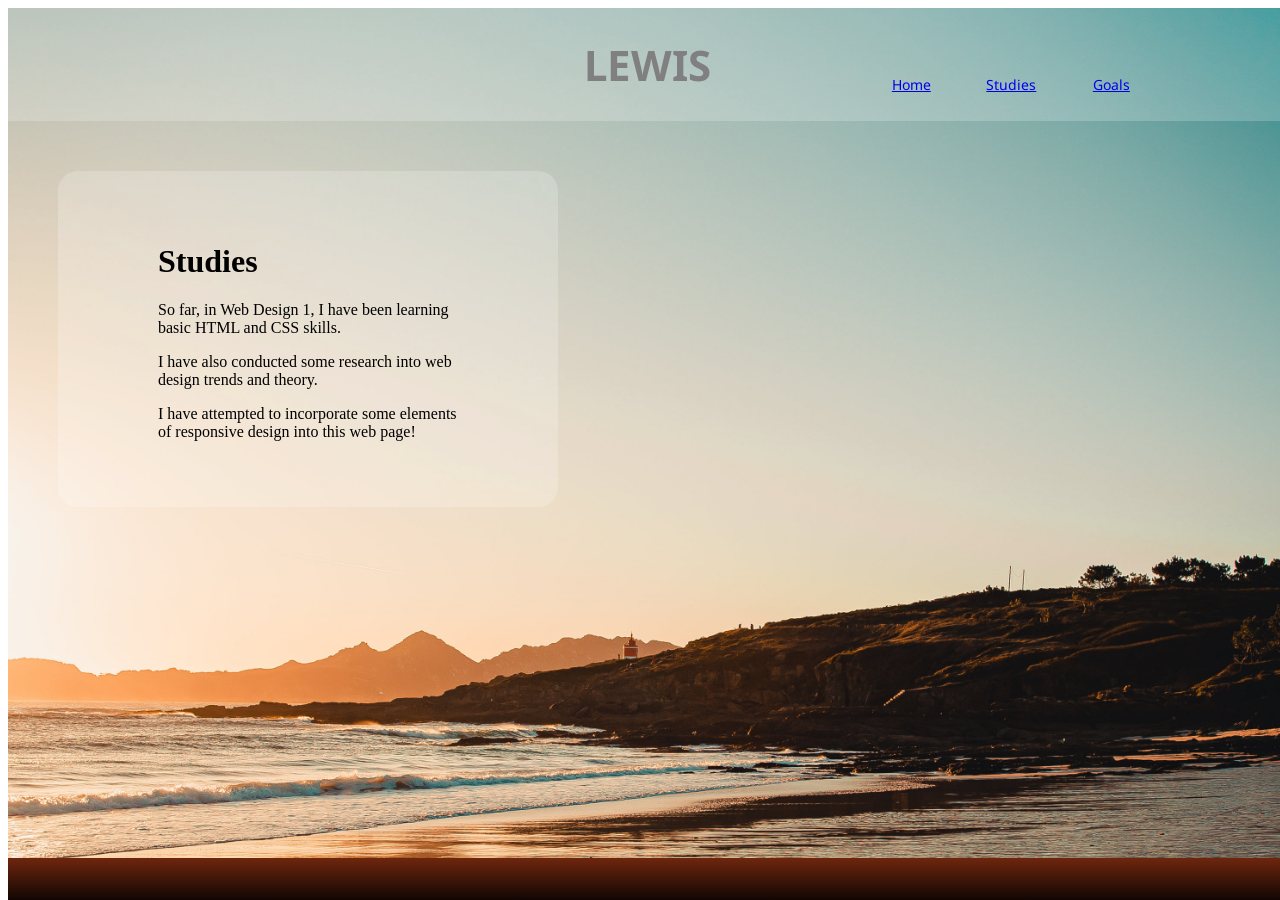
<file: week4_studies.html>
<!DOCTYPE HTML>
<html lang="en">
  <head>
      <link rel="stylesheet" href="styles/week4_style.css" />
      <link rel="preconnect" href="https://fonts.googleapis.com">
      <link rel="preconnect" href="https://fonts.gstatic.com" crossorigin>
      <link href="https://fonts.googleapis.com/css2?family=Noto+Sans:wght@400;900&display=swap" rel="stylesheet">
  <meta charset="utf-8">
  <title>Persona - Lewis</title>
  </head>
  <body>
      <div class="container">
        <div class="Header">
          <div class="HeaderRight">
            <div id="HeaderButton" class="Button1"><a href="./week4_index.html">Home</a></div>
            <div id="HeaderButton" class="Button2"><a href="./week4_studies.html">Studies</a></div>
            <div id="HeaderButton" class="Button3" ><a href="./week4_goals.html">Goals</a></div>
            <div class="Button4"></div>
          </div>
          <div class="Logo">
              <h1>LEWIS</h1>
          </div>
          <div class="HeaderLeft"></div>
        </div>
        <div class="RowOne">
            <div class="TextBox">
                <h1>Studies</h1>
                <p>So far, in Web Design 1, I have been learning basic HTML and CSS skills.</p>
                <p>I have also conducted some research into web design trends and theory.</p>
                <p>I have attempted to incorporate some elements of responsive design into this web page!</p>
            </div>
        </div>
        <!--<div class="RowTwo">Something Else</div>-->
        <div class="RowThree"></div>
      </div>
  </body>
</html>
</file>
<file: style.css>
/*
 Week 1/2 Exercise (Updated for Assignment 1)
 Author: Lewis Peaty
 Date: 2022/03/28
 
 There were a few options in the exercise so I've gone with the following...
 1. @font-face rule
 2. Background image
 3. CSS Flexbox
 4. Animations
 Transitions
 Rounded corners
 Opacity, and
 Borders.

 I used some 3rd party fonts and stock images plus some CSS code tips to get the text animation working. Code/inspiration from the CSS Tricks article has been used to implement the crawl.
 

 References:

 Anna. (2022, 03 13). starry sky in retro pixel style . Retrieved from stock.adobe.com: https://stock.adobe.com/mt/images/starry-sky-in-retro-pixel-style/390229338

 Graham, G. (2022, 03 13). Star Wars Crawl Text . Retrieved from CSS Tricks: https://css-tricks.com/snippets/css/star-wars-crawl-text/

 Kent, B. (2022, 03 13). Pseudo (font). Retrieved from 1001 Free Fonts: https://www.1001freefonts.com/pseudo.font

 Toshiba. (2022, 03 13). ToshibaTxL1 8x8 . Retrieved from int10h.org: https://int10h.org/oldschool-pc-fonts/fontlist/font?toshibatxl1_8x8
 
 */


body {
    /* Reference the background image */
    background-image: url('images/AdobeStock_390229338.jpeg');
    /*overflow: hidden;*/

}

.crawlcontainer{
 display: flex; /* a little bit redundant as everything is single column */
 color: white;
 font-family: 'scroll'; /* Set the custom font */
 font-size: 200%; /* Set the font size */
 text-align: center; /* Center the text */
 margin-left: 18%;
}

@keyframes crawl{
    0% {
        top: 50vh; /* Text begins near bottom of screen */
    }
    100% {
        top: -100vh; /* Text ends above the screen */
    }
}

/* font-face declarations reference the locally stored font files */
@font-face {
  font-family:"pseudo";
  src: url(fonts/pseudo.ttf) format("truetype");
}

@font-face {
    font-family:"scroll";
    src: url(fonts/Px437_ToshibaTxL1_8x8.ttf) format("truetype");
}

/* Sets the properties of the main title: "Space Quest" */
h1{
      font-family: pseudo;
      font-size:600%;
      line-height: 150%;
      margin-right: 5%;
      margin-left: 5%;
      color:darkred;
      text-align:center;
      border-color:darkred;
      border-style:solid;
      border-width: thick;
      border-radius:10px;
      
}


/* Set the font and size of the h2 heading.*/
h2{
    font-family: scroll;
    font-size:100%;
}

/* Set the position and animation for the crawl */
.crawl {
  position: relative;
  animation: crawl 0s linear;
  transition: color 2s, border-color 2s;
}

/* Change colour when mouse hovers over text */
.crawl:hover{
    color:green;
    border-color:green;
}

.h2:hover{
    color:green;
    border-color:green;
}
</file>
<file: root/style.css>
/*
 Week 1/2 Exercise (Updated for Assignment 1)
 Author: Lewis Peaty
 Date: 2022/03/28
 
 There were a few options in the exercise so I've gone with the following...
 1. @font-face rule
 2. Background image
 3. CSS Flexbox
 4. Animations
 Transitions
 Rounded corners
 Opacity, and
 Borders.

 I used some 3rd party fonts and stock images plus some CSS code tips to get the text animation working. Code/inspiration from the CSS Tricks article has been used to implement the crawl.
 

 References:

 Anna. (2022, 03 13). starry sky in retro pixel style . Retrieved from stock.adobe.com: https://stock.adobe.com/mt/images/starry-sky-in-retro-pixel-style/390229338

 Graham, G. (2022, 03 13). Star Wars Crawl Text . Retrieved from CSS Tricks: https://css-tricks.com/snippets/css/star-wars-crawl-text/

 Kent, B. (2022, 03 13). Pseudo (font). Retrieved from 1001 Free Fonts: https://www.1001freefonts.com/pseudo.font

 Toshiba. (2022, 03 13). ToshibaTxL1 8x8 . Retrieved from int10h.org: https://int10h.org/oldschool-pc-fonts/fontlist/font?toshibatxl1_8x8
 
 */


body {
    /* Reference the background image */
    background-image: url('images/AdobeStock_390229338.jpeg');
    /*overflow: hidden;*/

}

.crawlcontainer{
 display: flex; /* a little bit redundant as everything is single column */
 color: white;
 font-family: 'scroll'; /* Set the custom font */
 font-size: 200%; /* Set the font size */
 text-align: center; /* Center the text */
 margin-left: 18%;
}

@keyframes crawl{
    0% {
        top: 50vh; /* Text begins near bottom of screen */
    }
    100% {
        top: -100vh; /* Text ends above the screen */
    }
}

/* font-face declarations reference the locally stored font files */
@font-face {
  font-family:"pseudo";
  src: url(fonts/pseudo.ttf) format("truetype");
}

@font-face {
    font-family:"scroll";
    src: url(fonts/Px437_ToshibaTxL1_8x8.ttf) format("truetype");
}

/* Sets the properties of the main title: "Space Quest" */
h1{
      font-family: pseudo;
      font-size:600%;
      line-height: 150%;
      margin-right: 5%;
      margin-left: 5%;
      color:darkred;
      text-align:center;
      border-color:darkred;
      border-style:solid;
      border-width: thick;
      border-radius:10px;
      
}


/* Set the font and size of the h2 heading.*/
h2{
    font-family: scroll;
    font-size:100%;
}

/* Set the position and animation for the crawl */
.crawl {
  position: relative;
  animation: crawl 0s linear;
  transition: color 2s, border-color 2s;
}

/* Change colour when mouse hovers over text */
.crawl:hover{
    color:green;
    border-color:green;
}

.h2:hover{
    color:green;
    border-color:green;
}
</file>
<file: Week2.css>
body {
    background-image: url('images/AdobeStock_390229338.jpeg');
    overflow: hidden;
    
}

.crawlcontainer{
 display: flex;
 color: white;
 font-family: 'scroll';
 font-size: 200%;
 text-align: center;
 
}

@keyframes crawl{
    0% {
        top: 50vh;
    }
    100% {
        top: -100vh;
    }
}

@font-face {
  font-family:"pseudo";
  src: url(fonts/pseudo.ttf) format("truetype");
}

@font-face {
    font-family:"scroll";
    src: url(fonts/Px437_ToshibaTxL1_8x8.ttf) format("truetype");
}

h1{
      font-family: pseudo;
      font-size:600%;
      line-height: 150%;
      margin-right: 5%;
      margin-left: 5%;
      color:darkred;
      text-align:center;
      border-color:darkred;
      border-style:solid;
      border-width: thick;
      border-radius:10px;
      
}

.crawl:hover{
    color:green;
    border-color:green;
}

.crawl{
    transition: color 2s, border-color 2s;
}

h2{
    font-family: scroll;
    font-size:100%;
    color:white;
}


.crawl {
  display: flex;
  flex-direction: column;
  position: relative;
  top: -100px;
  transform-origin: 50% 100%;
  animation: crawl 30s linear;
}
</file>
<file: styles/alex_style.css>
.container {  display: grid;
  grid-template-columns: 300px 110px; /* minmax works good... */
  grid-template-rows: 1.2fr 0.5fr 2.3fr;
  gap: 20px 30px;
  grid-auto-flow: row;
  grid-template-areas:
    "Job_Title Picture"
    "Facts Name"
    "Blurb Blurb";
    /*justify-content: center;*/
    background-color: white;
    /*border-radius: 5px;*/
    /*padding: 20px;*/
    font-family: helvetica;
    color: grey;
}

.Facts {
    grid-area: Facts;
    text-align:center;
}

.Name {
    grid-area: Name;
    text-align:center;
    font-family: helvetica-bold;
    font-size:300%;
    
}

.Picture {
    grid-area: Picture;

}

.Job_Title {
    grid-area: Job_Title;
    height:90%;
    text-align:center;
    position:relative;
    border-radius: 5px;
    grid-gap: 10px;
    border: 10px;
    background-color: #A78B73;
    font-family: helvetica;
    font-size: 200%;
    color: white;
    
    
}

.Blurb {
    grid-area: Blurb;
    text-align; start;
    border-radius: 5px;
    padding:5px;
    background-color: lightgrey;

}
.avatar {
  /*vertical-align: middle;*/
  margin-left:auto;
  margin-right:auto;
  width: 100px;
  height: 100px;
  border-radius: 50%;
  border: 5px solid #A78B73;;
}
</file>
<file: styles/simon_style.css>
.container {  display: grid;
  grid-template-columns: 300px 110px; /* minmax works good... */
  grid-template-rows: 1.2fr 0.5fr 2.3fr;
  gap: 20px 30px;
  grid-auto-flow: row;
  grid-template-areas:
    "Job_Title Picture"
    "Facts Name"
    "Blurb Blurb";
    /*justify-content: center;*/
    background-color: white;
    /*border-radius: 5px;*/
    /*padding: 20px;*/
    font-family: helvetica;
    color: grey;
}

.Facts {
    grid-area: Facts;
    text-align:center;
}

.Name {
    grid-area: Name;
    text-align:center;
    font-family: helvetica-bold;
    font-size:300%;
    
}

.Picture {
    grid-area: Picture;

}

.Job_Title {
    grid-area: Job_Title;
    height:90%;
    text-align:center;
    position:relative;
    border-radius: 5px;
    grid-gap: 10px;
    border: 10px;
    background-color: #049EDE;
    border-color: #049EDE;
    font-family: helvetica;
    font-size: 200%;
    color: white;
    
    
}

.Blurb {
    grid-area: Blurb;
    text-align; start;
    border-radius: 5px;
    padding:5px;
    background-color: lightgrey;

}
.avatar {
  /*vertical-align: middle;*/
  margin-left:auto;
  margin-right:auto;
  width: 100px;
  height: 100px;
  border-radius: 50%;
  border: 5px solid #049EDE;
}
</file>
<file: styles/zoe_style.css>
.container {  display: grid;
  grid-template-columns: 300px 110px; /* minmax works good... */
  grid-template-rows: 1.2fr 0.5fr 2.3fr;
  gap: 20px 30px;
  grid-auto-flow: row;
  grid-template-areas:
    "Job_Title Picture"
    "Facts Name"
    "Blurb Blurb";
    /*justify-content: center;*/
    background-color: white;
    /*border-radius: 5px;*/
    /*padding: 20px;*/
    font-family: helvetica;
    color: grey;
}

.Facts {
    grid-area: Facts;
    text-align:center;
}

.Name {
    grid-area: Name;
    text-align:center;
    font-family: helvetica-bold;
    font-size:300%;
    
}

.Picture {
    grid-area: Picture;

}

.Job_Title {
    grid-area: Job_Title;
    height:90%;
    text-align:center;
    position:relative;
    border-radius: 5px;
    grid-gap: 10px;
    border: 10px;
    background-color: #EF2C24;
    border-color: #EF2C24;
    font-family: helvetica;
    font-size: 200%;
    color: white;
    
    
}

.Blurb {
    grid-area: Blurb;
    text-align; start;
    border-radius: 5px;
    padding:5px;
    background-color: lightgrey;

}
.avatar {
  /*vertical-align: middle;*/
  margin-left:auto;
  margin-right:auto;
  width: 100px;
  height: 100px;
  border-radius: 50%;
  border: 5px solid #EF2C24;
}
</file>
<file: styles/week4_style.css>
.container {  display: grid;
  position:fixed;
  grid-template-columns: min(700px 1fr);
  grid-template-rows: 0.1fr 1fr 50px;
  gap: 0px 0px;
  grid-auto-flow: row;
  grid-template-areas:
    "Header"
    "RowOne"
    /*"RowTwo"*/
    "RowThree";
    width: 100%;
    height: 100%;
    background-color:white;
    background-image:url("../images/beach-at-sunset-in-teal-and-orange.jpeg");
                    /*linear-gradient(rgba(0, 0, 255, 0.5), rgba(255, 255, 0, 0.5));*/
    background-repeat: no-repeat;
    background-size: 100% auto;  /*560px 371px;*/
    background-position: 0% 30%;
    background-color:#6E260E;
}

.Header {
  display: grid;
  text-align:center;
  grid-template-columns: 1fr 1fr 1fr;
  grid-template-rows: 1.3fr 0.7fr 1fr;
  grid-auto-flow: row;
  grid-template-areas:
    "HeaderLeft Logo HeaderRight"
    "HeaderLeft Logo HeaderRight"
    "HeaderLeft Logo HeaderRight";
  grid-area: Header;
  background-color:#008080;
  background-color: rgba(255, 255, 255, 0.2);
  /*background-image: linear-gradient(#000000, #6E260E);*/
  font-family: 'Noto Sans', sans-serif;
  font-size:14px;
  color: grey;
}


.HeaderRight {
  display: grid;
  grid-template-columns: 100px 100px 100px;
  grid-template-rows: 2fr 1fr 1fr;
  gap: 0px 0px;
  grid-auto-flow: row;
  grid-template-areas:
    "Button4 Button4 Button4"
    "Button1 Button2 Button3"
    "Button1 Button2 Button3";
  grid-area: HeaderRight;
}

#HeaderButton:hover{
    color: grey;
    background-color: lightblue ;
}

.Btn{
    padding: 2px 6px 2px 6px;
}

.Button1 {
    grid-area: Button1;
    text-align:center;
    padding: 10px 0;
}

.Button2 {
    grid-area: Button2;
    text-align:center;
    padding: 10px 0;
    vertical-align:center;
}

.Button3 {
    grid-area: Button3;
    text-align:center;
    padding: 10px 0;
    justify-content:center;
}

.Button4 {
    grid-area: Button4;
}


.Logo {
    grid-area: Logo;
}

.Logo h1{
    font-size:3em;
}

.HeaderLeft { grid-area: HeaderLeft; }

.RowOne {
    grid-area: RowOne;
    
                      
}

.TextBox {
    text-align:left;
    max-width:300px;
    float: left;
    margin-left: 50px;
    margin-top: 50px;
    background-color: rgba(255, 255, 255, 0.2);
    border-radius:20px;
    padding: 50px 100px;
    
}

.RowTwo {

}



.RowThree {
    grid-area: RowThree;
    background-color:#404040;
    background-image: linear-gradient(#6E260E, #000000);
}


.MiddleCol {
    grid-area: MiddleCol;
    font-family: 'Noto Sans', sans-serif;
    font-size:24px;
    color: #FCC729;
    background-color:#337def;
    border: solid #FCC729 10px;
    border-radius:15px;
    padding:10px;
}

@font-face {
  font-family:"pseudo";
  src: url(fonts/pseudo.ttf) format("truetype");
}
</file>
